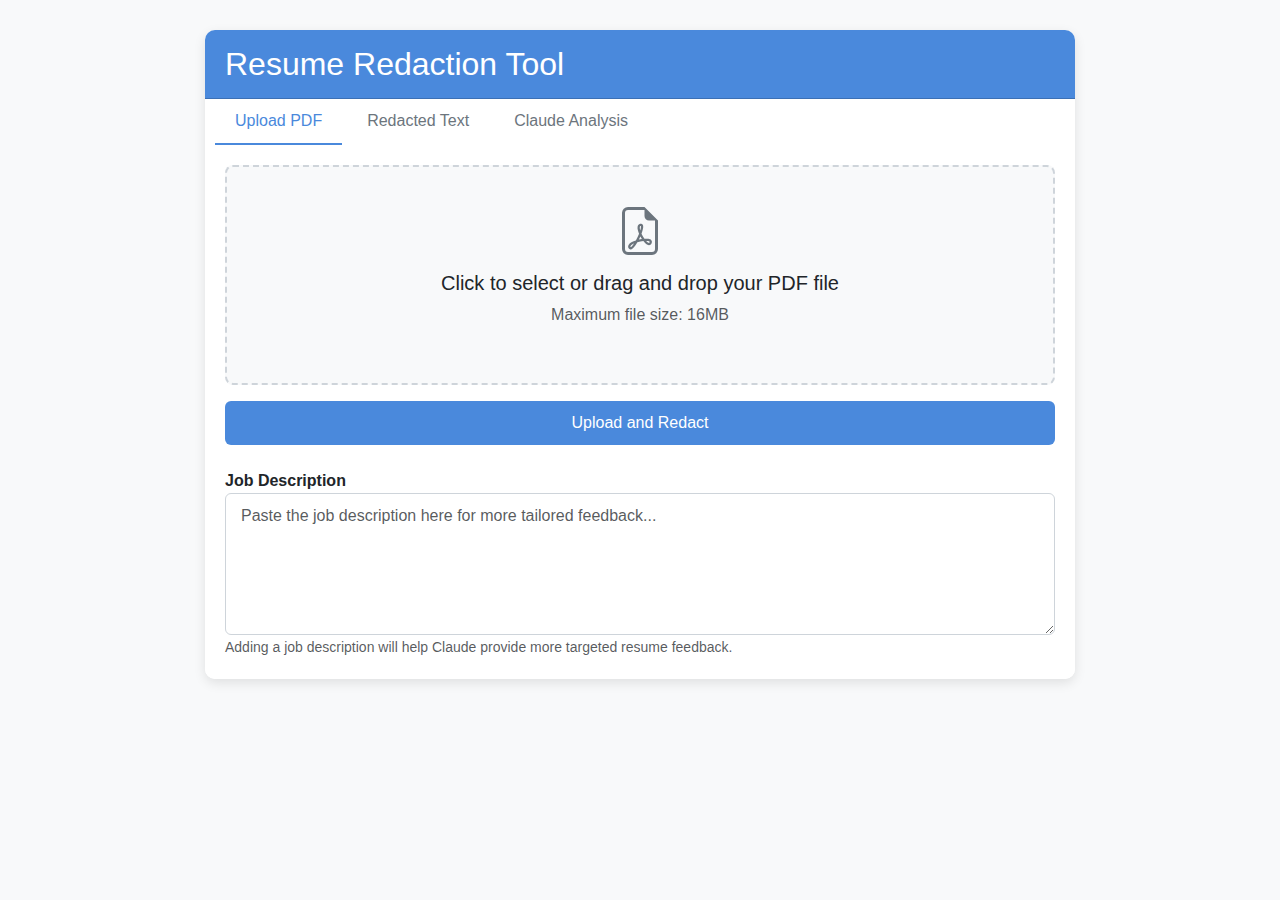
<file: templates/index.html>
<!DOCTYPE html>
<html lang="en">
<head>
    <meta charset="UTF-8">
    <meta name="viewport" content="width=device-width, initial-scale=1.0">
    <title>Resume Redaction Tool</title>
    <link href="https://cdn.jsdelivr.net/npm/bootstrap@5.3.0/dist/css/bootstrap.min.css" rel="stylesheet">
    <style>
        body {
            font-family: 'Segoe UI', Tahoma, Geneva, Verdana, sans-serif;
            background-color: #f8f9fa;
            color: #343a40;
        }
        .container {
            max-width: 900px;
            padding: 30px 15px;
        }
        .card {
            border-radius: 10px;
            box-shadow: 0 4px 12px rgba(0, 0, 0, 0.1);
            margin-bottom: 20px;
            border: none;
        }
        .card-header {
            background-color: #4a89dc;
            color: white;
            border-radius: 10px 10px 0 0 !important;
            padding: 15px 20px;
            font-weight: 600;
        }
        .nav-tabs {
            border-bottom: none;
            padding: 0 10px;
        }
        .nav-tabs .nav-link {
            border: none;
            color: #6c757d;
            border-radius: 5px 5px 0 0;
            padding: 10px 20px;
            margin-right: 5px;
            font-weight: 500;
            transition: all 0.3s ease;
        }
        .nav-tabs .nav-link:hover {
            background-color: #e9ecef;
            color: #495057;
        }
        .nav-tabs .nav-link.active {
            color: #4a89dc;
            background-color: white;
            border-bottom: 3px solid #4a89dc;
        }
        .form-control {
            border-radius: 6px;
            padding: 10px 15px;
            border: 1px solid #ced4da;
        }
        .btn-primary {
            background-color: #4a89dc;
            border: none;
            border-radius: 6px;
            padding: 10px 20px;
            transition: all 0.3s ease;
        }
        .btn-primary:hover {
            background-color: #3a70c0;
            transform: translateY(-2px);
            box-shadow: 0 4px 8px rgba(0, 0, 0, 0.15);
        }
        #textArea {
            min-height: 300px;
            font-family: monospace;
        }
        .custom-file-upload {
            display: block;
            border: 2px dashed #ced4da;
            border-radius: 8px;
            padding: 40px 20px;
            text-align: center;
            background-color: #f8f9fa;
            cursor: pointer;
            transition: all 0.3s ease;
        }
        .custom-file-upload:hover {
            border-color: #4a89dc;
            background-color: #e9ecef;
        }
        .hidden {
            display: none;
        }
        .spinner-border {
            margin-right: 8px;
        }
        .alert {
            border-radius: 6px;
            margin-bottom: 15px;
        }
        #resultPane {
            background-color: #f8f9fc;
            border-radius: 6px;
            padding: 15px;
            white-space: pre-wrap;
            font-family: monospace;
        }
        .tab-content {
            padding: 20px;
            background-color: white;
            border-radius: 0 0 10px 10px;
        }
        #claude-response {
            padding: 15px;
            background-color: #f0f4f8;
            border-radius: 6px;
            white-space: pre-wrap;
        }
    </style>
</head>
<body>
    <div class="container">
        <div class="card">
            <div class="card-header">
                <h2 class="mb-0">Resume Redaction Tool</h2>
            </div>
            
            <ul class="nav nav-tabs" id="myTab" role="tablist">
                <li class="nav-item" role="presentation">
                    <button class="nav-link active" id="upload-tab" data-bs-toggle="tab" data-bs-target="#upload" type="button" role="tab" aria-controls="upload" aria-selected="true">Upload PDF</button>
                </li>
                <li class="nav-item" role="presentation">
                    <button class="nav-link" id="redact-tab" data-bs-toggle="tab" data-bs-target="#redact" type="button" role="tab" aria-controls="redact" aria-selected="false">Redacted Text</button>
                </li>
                <li class="nav-item" role="presentation">
                    <button class="nav-link" id="claude-tab" data-bs-toggle="tab" data-bs-target="#claude" type="button" role="tab" aria-controls="claude" aria-selected="false">Claude Analysis</button>
                </li>
            </ul>
            
            <div class="tab-content" id="myTabContent">
                <!-- Upload Tab -->
                <div class="tab-pane fade show active" id="upload" role="tabpanel" aria-labelledby="upload-tab">
                    <div class="alert alert-info hidden" id="uploadAlert" role="alert"></div>
                    <form id="uploadForm" enctype="multipart/form-data" method="POST">
                        <label for="pdfFileInput" class="custom-file-upload">
                            <svg xmlns="http://www.w3.org/2000/svg" width="48" height="48" fill="#6c757d" class="bi bi-file-earmark-pdf mb-3" viewBox="0 0 16 16">
                                <path d="M14 14V4.5L9.5 0H4a2 2 0 0 0-2 2v12a2 2 0 0 0 2 2h8a2 2 0 0 0 2-2zM9.5 3A1.5 1.5 0 0 0 11 4.5h2V14a1 1 0 0 1-1 1H4a1 1 0 0 1-1-1V2a1 1 0 0 1 1-1h5.5v2z"/>
                                <path d="M4.603 14.087a.81.81 0 0 1-.438-.42c-.195-.388-.13-.776.08-1.102.198-.307.526-.568.897-.787a7.68 7.68 0 0 1 1.482-.645 19.697 19.697 0 0 0 1.062-2.227 7.269 7.269 0 0 1-.43-1.295c-.086-.4-.119-.796-.046-1.136.075-.354.274-.672.65-.823.192-.077.4-.12.602-.077a.7.7 0 0 1 .477.365c.088.164.12.356.127.538.007.188-.012.396-.047.614-.084.51-.27 1.134-.52 1.794a10.954 10.954 0 0 0 .98 1.686 5.753 5.753 0 0 1 1.334.05c.364.066.734.195.96.465.12.144.193.32.2.518.007.192-.047.382-.138.563a1.04 1.04 0 0 1-.354.416.856.856 0 0 1-.51.138c-.331-.014-.654-.196-.933-.417a5.712 5.712 0 0 1-.911-.95 11.651 11.651 0 0 0-1.997.406 11.307 11.307 0 0 1-1.02 1.51c-.292.35-.609.656-.927.787a.793.793 0 0 1-.58.029zm1.379-1.901c-.166.076-.32.156-.459.238-.328.194-.541.383-.647.547-.094.145-.096.25-.04.361.01.022.02.036.026.044a.266.266 0 0 0 .035-.012c.137-.056.355-.235.635-.572a8.18 8.18 0 0 0 .45-.606zm1.64-1.33a12.71 12.71 0 0 1 1.01-.193 11.744 11.744 0 0 1-.51-.858 20.801 20.801 0 0 1-.5 1.05zm2.446.45c.15.163.296.3.435.41.24.19.407.253.498.256a.107.107 0 0 0 .07-.015.307.307 0 0 0 .094-.125.436.436 0 0 0 .059-.2.095.095 0 0 0-.026-.063c-.052-.062-.2-.152-.518-.209a3.876 3.876 0 0 0-.612-.053zM8.078 7.8a6.7 6.7 0 0 0 .2-.828c.031-.188.043-.343.038-.465a.613.613 0 0 0-.032-.198.517.517 0 0 0-.145.04c-.087.035-.158.106-.196.283-.04.192-.03.469.046.822.024.111.054.227.09.346z"/>
                            </svg>
                            <h5>Click to select or drag and drop your PDF file</h5>
                            <p class="text-muted">Maximum file size: 16MB</p>
                        </label>
                        <input type="file" id="pdfFileInput" name="pdf_file" accept=".pdf" class="hidden" required>
                        <div class="d-grid gap-2 mt-3">
                            <button type="submit" class="btn btn-primary" id="uploadButton">
                                <span class="spinner-border spinner-border-sm hidden" id="uploadSpinner" role="status" aria-hidden="true"></span>
                                Upload and Redact
                            </button>
                        </div>
                        <div class="form-group mt-4">
                            <label for="jd_text"><strong>Job Description</strong></label>
                            <textarea class="form-control" id="jd_text" name="jd_text" rows="5" placeholder="Paste the job description here for more tailored feedback..."></textarea>
                            <small class="form-text text-muted">Adding a job description will help Claude provide more targeted resume feedback.</small>
                        </div>
                    </form>
                </div>
                
                <!-- Redacted Text Tab -->
                <div class="tab-pane fade" id="redact" role="tabpanel" aria-labelledby="redact-tab">
                    <div class="alert alert-info hidden" id="redactAlert" role="alert"></div>
                    <div class="mb-3">
                        <label for="textArea" class="form-label">Redacted Text</label>
                        <textarea class="form-control" id="textArea" rows="12"></textarea>
                    </div>
                    <div class="d-flex justify-content-between">
                        <button class="btn btn-secondary" id="downloadButton">Download as Text</button>
                        <button class="btn btn-primary" id="approveButton">Approve and Send to Claude</button>
                    </div>
                </div>
                
                <!-- Claude Analysis Tab -->
                <div class="tab-pane fade" id="claude" role="tabpanel" aria-labelledby="claude-tab">
                    <div class="alert alert-info hidden" id="claudeAlert" role="alert"></div>
                    <div class="mb-3">
                        <h4>Claude's Analysis</h4>
                        <div id="claude-spinner" class="text-center my-5 hidden">
                            <div class="spinner-border text-primary" role="status">
                                <span class="visually-hidden">Loading...</span>
                            </div>
                            <p class="mt-3">Processing with Claude...</p>
                        </div>
                        <div id="claude-response" class="mt-3"></div>
                    </div>
                </div>
            </div>
        </div>
    </div>

    <script src="https://cdn.jsdelivr.net/npm/bootstrap@5.3.0/dist/js/bootstrap.bundle.min.js"></script>
    <script>
        document.addEventListener('DOMContentLoaded', function() {
            const uploadForm = document.getElementById('uploadForm');
            const pdfFileInput = document.getElementById('pdfFileInput');
            const jdText = document.getElementById('jd_text');
            const textArea = document.getElementById('textArea');
            const uploadButton = document.getElementById('uploadButton');
            const uploadSpinner = document.getElementById('uploadSpinner');
            const downloadButton = document.getElementById('downloadButton');
            const approveButton = document.getElementById('approveButton');
            const uploadAlert = document.getElementById('uploadAlert');
            const redactAlert = document.getElementById('redactAlert');
            const claudeAlert = document.getElementById('claudeAlert');
            const claudeResponse = document.getElementById('claude-response');
            const claudeSpinner = document.getElementById('claude-spinner');
            
            // Tab elements
            const uploadTab = document.getElementById('upload-tab');
            const redactTab = document.getElementById('redact-tab');
            const claudeTab = document.getElementById('claude-tab');
            
            // Bootstrap 5 tab objects
            const uploadTabObj = new bootstrap.Tab(uploadTab);
            const redactTabObj = new bootstrap.Tab(redactTab);
            const claudeTabObj = new bootstrap.Tab(claudeTab);
            
            // Handle file selection UI
            const customFileUpload = document.querySelector('.custom-file-upload');
            customFileUpload.addEventListener('click', function() {
                pdfFileInput.click();
            });
            
            pdfFileInput.addEventListener('change', function() {
                if (this.files && this.files[0]) {
                    customFileUpload.querySelector('h5').textContent = this.files[0].name;
                    customFileUpload.style.borderColor = '#4a89dc';
                }
            });
            
            // Drag and drop handling
            ['dragenter', 'dragover', 'dragleave', 'drop'].forEach(eventName => {
                customFileUpload.addEventListener(eventName, preventDefaults, false);
            });
            
            function preventDefaults(e) {
                e.preventDefault();
                e.stopPropagation();
            }
            
            ['dragenter', 'dragover'].forEach(eventName => {
                customFileUpload.addEventListener(eventName, highlight, false);
            });
            
            ['dragleave', 'drop'].forEach(eventName => {
                customFileUpload.addEventListener(eventName, unhighlight, false);
            });
            
            function highlight() {
                customFileUpload.style.borderColor = '#4a89dc';
                customFileUpload.style.backgroundColor = '#e9ecef';
            }
            
            function unhighlight() {
                customFileUpload.style.borderColor = '#ced4da';
                customFileUpload.style.backgroundColor = '#f8f9fa';
            }
            
            customFileUpload.addEventListener('drop', handleDrop, false);
            
            function handleDrop(e) {
                const dt = e.dataTransfer;
                const files = dt.files;
                if (files && files.length > 0) {
                    pdfFileInput.files = files;
                    customFileUpload.querySelector('h5').textContent = files[0].name;
                }
            }
            
            // Form submission
            uploadForm.addEventListener('submit', function(e) {
                e.preventDefault();
                
                // <!-- 
                // if (!pdfFileInput.files || pdfFileInput.files.length === 0) {
                    // showAlert(uploadAlert, 'Please select a PDF file first.', 'warning');
                   // return;
              //  }
                // -->
                const formData = new FormData();
                formData.append('pdf_file', pdfFileInput.files[0]);
                formData.append('jd_text', jdText.value);
                
                // Show loading state

                // uploadButton.disabled = true;
                // uploadSpinner.classList.remove('hidden');
                uploadButton.textContent = ' Processing...';
                // uploadSpinner.parentNode.insertBefore(uploadSpinner, uploadButton.firstChild); 
                
                
                fetch('/upload', {
                    method: 'POST',
                    body: formData
                })
                .then(response => response.json())
                .then(data => {
                    if (data.error) {
                        throw new Error(data.error);
                    }
                    
                    // Update textarea with redacted text
                    textArea.value = data.redacted_text;
                    
                    // Auto-switch to redact tab if flag is present
                    if (data.auto_switch_tab) {
                        redactTabObj.show();
                    }
                    
                    showAlert(redactAlert, 'PDF successfully redacted! Review the text and approve or make changes.', 'success');
                })
                .catch(error => {
                    showAlert(uploadAlert, 'Error: ' + error.message, 'danger');
                })
                .finally(() => {
                    // Reset button state
                    uploadButton.disabled = false;
                    uploadSpinner.classList.add('hidden');
                    uploadButton.textContent = 'Upload and Redact';
                });
            });
            
            // Download button
            downloadButton.addEventListener('click', function() {
                const text = textArea.value;
                
                if (!text) {
                    showAlert(redactAlert, 'No text to download.', 'warning');
                    return;
                }
                
                const formData = new FormData();
                formData.append('text', text);
                
                fetch('/download', {
                    method: 'POST',
                    body: formData
                })
                .then(response => {
                    if (!response.ok) {
                        throw new Error('Failed to download file');
                    }
                    return response.blob();
                })
                .then(blob => {
                    const url = window.URL.createObjectURL(blob);
                    const a = document.createElement('a');
                    a.style.display = 'none';
                    a.href = url;
                    a.download = 'redacted_text.txt';
                    document.body.appendChild(a);
                    a.click();
                    window.URL.revokeObjectURL(url);
                })
                .catch(error => {
                    showAlert(redactAlert, 'Error: ' + error.message, 'danger');
                });
            });
            
            // Approve and process with Claude button
            approveButton.addEventListener('click', function() {
                const redactedText = textArea.value;
                
                if (!redactedText) {
                    showAlert(redactAlert, 'No text to process.', 'warning');
                    return;
                }
                
                // Switch to Claude tab
                claudeTabObj.show();
                
                // Show loading state
                claudeSpinner.classList.remove('hidden');
                claudeResponse.innerHTML = '';
                
                const formData = new FormData();
                formData.append('redacted_text', redactedText);
                formData.append('job_description', jdText.value);
                
                fetch('/process_with_claude', {
                    method: 'POST',
                    body: formData
                })
                .then(response => response.json())
                .then(data => {
                    if (!data.success) {
                        throw new Error(data.error || 'An unknown error occurred');
                    }
                    
                    // Display Claude's response
                    claudeResponse.textContent = data.claude_response;
                    showAlert(claudeAlert, 'Claude has analyzed your redacted resume!', 'success');
                })
                .catch(error => {
                    showAlert(claudeAlert, 'Error: ' + error.message, 'danger');
                })
                .finally(() => {
                    // Hide spinner
                    claudeSpinner.classList.add('hidden');
                });
            });
            
            // Utility function for alerts
            function showAlert(element, message, type) {
                element.innerHTML = message;
                element.className = `alert alert-${type}`;
                element.classList.remove('hidden');
                
                // Auto-hide after 5 seconds
                setTimeout(() => {
                    element.classList.add('hidden');
                }, 5000);
            }
        });
    </script>
</body>
</html>
</file>
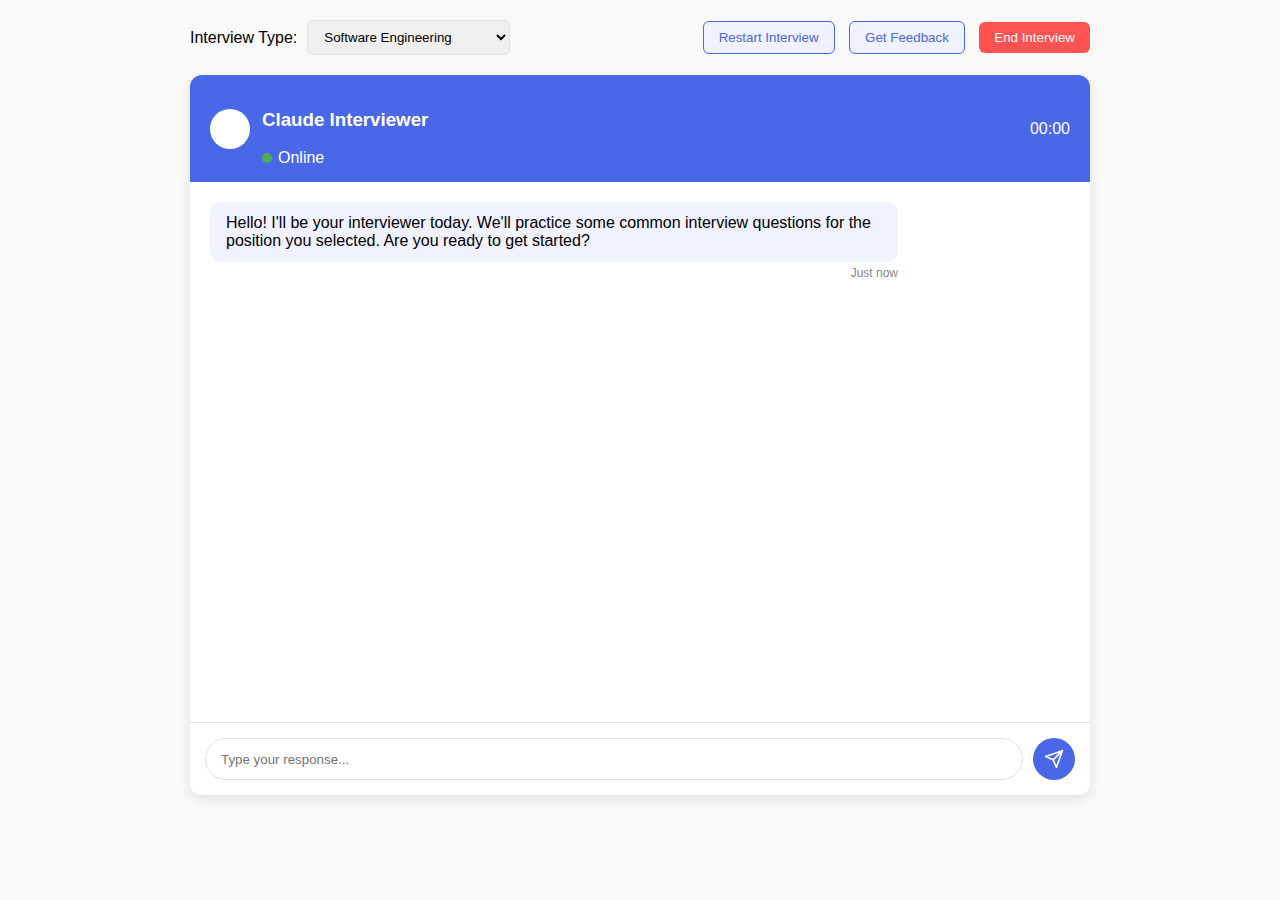
<file: templates/mock_interview.html>
<!DOCTYPE html>
<html lang="en">
<head>
    <meta charset="UTF-8">
    <meta name="viewport" content="width=device-width, initial-scale=1.0">
    <title>Mock Interview with Claude</title>
    <style>
        body {
            font-family: 'Segoe UI', Tahoma, Geneva, Verdana, sans-serif;
            max-width: 900px;
            margin: 0 auto;
            padding: 20px;
            background-color: #f9f9f9;
        }
        .chat-container {
            background-color: white;
            border-radius: 12px;
            box-shadow: 0 4px 12px rgba(0, 0, 0, 0.1);
            overflow: hidden;
            display: flex;
            flex-direction: column;
            height: 80vh;
        }
        .chat-header {
            background-color: #4a67e8;
            color: white;
            padding: 15px 20px;
            display: flex;
            align-items: center;
            justify-content: space-between;
        }
        .interviewer-info {
            display: flex;
            align-items: center;
        }
        .interviewer-avatar {
            width: 40px;
            height: 40px;
            border-radius: 50%;
            background-color: white;
            margin-right: 12px;
            display: flex;
            align-items: center;
            justify-content: center;
        }
        .status-indicator {
            width: 10px;
            height: 10px;
            background-color: #4caf50;
            border-radius: 50%;
            margin-right: 6px;
        }
        .chat-messages {
            flex: 1;
            overflow-y: auto;
            padding: 20px;
        }
        .message {
            margin-bottom: 15px;
            max-width: 80%;
        }
        .message.interviewer {
            margin-right: auto;
        }
        .message.user {
            margin-left: auto;
        }
        .message-content {
            padding: 12px 16px;
            border-radius: 12px;
        }
        .interviewer .message-content {
            background-color: #f0f2ff;
        }
        .user .message-content {
            background-color: #4a67e8;
            color: white;
        }
        .message-time {
            font-size: 0.75rem;
            color: #888;
            margin-top: 4px;
            text-align: right;
        }
        .typing-indicator {
            display: flex;
            padding: 12px 16px;
            background-color: #f0f2ff;
            border-radius: 12px;
            margin-bottom: 15px;
            max-width: 80px;
            margin-right: auto;
        }
        .typing-indicator span {
            height: 8px;
            width: 8px;
            margin: 0 2px;
            background-color: #8e99f3;
            border-radius: 50%;
            display: inline-block;
            animation: bounce 1.3s linear infinite;
        }
        .typing-indicator span:nth-child(2) {
            animation-delay: 0.15s;
        }
        .typing-indicator span:nth-child(3) {
            animation-delay: 0.3s;
        }
        @keyframes bounce {
            0%, 60%, 100% {
                transform: translateY(0);
            }
            30% {
                transform: translateY(-4px);
            }
        }
        .chat-input {
            display: flex;
            padding: 15px;
            border-top: 1px solid #e0e0e0;
            background-color: white;
        }
        .chat-input input {
            flex: 1;
            padding: 12px 15px;
            border: 1px solid #e0e0e0;
            border-radius: 25px;
            outline: none;
        }
        .chat-input button {
            background-color: #4a67e8;
            color: white;
            border: none;
            border-radius: 50%;
            width: 42px;
            height: 42px;
            margin-left: 10px;
            cursor: pointer;
            display: flex;
            align-items: center;
            justify-content: center;
        }
        .chat-input button:hover {
            background-color: #3951d4;
        }
        .controls {
            margin-bottom: 20px;
            display: flex;
            justify-content: space-between;
            align-items: center;
        }
        .interview-type {
            display: flex;
            align-items: center;
        }
        .interview-type select {
            margin-left: 10px;
            padding: 8px 12px;
            border-radius: 6px;
            border: 1px solid #e0e0e0;
        }
        .action-buttons button {
            background-color: #f0f2ff;
            border: 1px solid #4a67e8;
            color: #4a67e8;
            padding: 8px 15px;
            border-radius: 6px;
            margin-left: 10px;
            cursor: pointer;
        }
        .action-buttons button.end-interview {
            background-color: #ff5252;
            color: white;
            border: none;
        }
        .hidden {
            display: none;
        }
    </style>
</head>
<body>
    <div class="controls">
        <div class="interview-type">
            <label for="interview-selector">Interview Type:</label>
            <select id="interview-selector">
                <option value="software">Software Engineering</option>
                <option value="product">Product Management</option>
                <option value="data">Data Science</option>
                <option value="sales">Sales</option>
                <option value="marketing">Marketing</option>
                <option value="design">UX/UI Design</option>
                <option value="general">General Interview Practice</option>
            </select>
        </div>
        <div class="action-buttons">
            <button id="restart-btn">Restart Interview</button>
            <button id="feedback-btn">Get Feedback</button>
            <button class="end-interview" id="end-btn">End Interview</button>
        </div>
    </div>

    <div class="chat-container">
        <div class="chat-header">
            <div class="interviewer-info">
                <div class="interviewer-avatar">C</div>
                <div>
                    <h3>Claude Interviewer</h3>
                    <div style="display: flex; align-items: center;">
                        <div class="status-indicator"></div>
                        <span>Online</span>
                    </div>
                </div>
            </div>
            <div>
                <span id="interview-timer">00:00</span>
            </div>
        </div>
        <div class="chat-messages" id="chat-messages">
            <div class="message interviewer">
                <div class="message-content">
                    Hello! I'll be your interviewer today. We'll practice some common interview questions for the position you selected. Are you ready to get started?
                </div>
                <div class="message-time">Just now</div>
            </div>
        </div>
        <div class="chat-input">
            <input type="text" id="user-input" placeholder="Type your response..." autocomplete="off">
            <button id="send-btn">
                <svg xmlns="http://www.w3.org/2000/svg" width="20" height="20" viewBox="0 0 24 24" fill="none" stroke="currentColor" stroke-width="2" stroke-linecap="round" stroke-linejoin="round"><line x1="22" y1="2" x2="11" y2="13"></line><polygon points="22 2 15 22 11 13 2 9 22 2"></polygon></svg>
            </button>
        </div>
    </div>

    <script>
        document.addEventListener('DOMContentLoaded', function() {
            const chatMessages = document.getElementById('chat-messages');
            const userInput = document.getElementById('user-input');
            const sendBtn = document.getElementById('send-btn');
            const interviewSelector = document.getElementById('interview-selector');
            const restartBtn = document.getElementById('restart-btn');
            const feedbackBtn = document.getElementById('feedback-btn');
            const endBtn = document.getElementById('end-btn');
            const timer = document.getElementById('interview-timer');
            
            let interviewType = interviewSelector.value;
            let startTime;
            let timerInterval;
            let isTyping = false;
            let interviewEnded = false;

            // Start the timer
            function startTimer() {
                startTime = new Date();
                timerInterval = setInterval(updateTimer, 1000);
            }

            // Update the timer display
            function updateTimer() {
                const now = new Date();
                const diff = Math.floor((now - startTime) / 1000);
                const minutes = Math.floor(diff / 60).toString().padStart(2, '0');
                const seconds = (diff % 60).toString().padStart(2, '0');
                timer.textContent = `${minutes}:${seconds}`;
            }

            // Add a message to the chat
            function addMessage(sender, content) {
                const messageDiv = document.createElement('div');
                messageDiv.className = `message ${sender}`;
                
                const messageContent = document.createElement('div');
                messageContent.className = 'message-content';
                messageContent.textContent = content;
                
                const messageTime = document.createElement('div');
                messageTime.className = 'message-time';
                messageTime.textContent = 'Just now';
                
                messageDiv.appendChild(messageContent);
                messageDiv.appendChild(messageTime);
                
                chatMessages.appendChild(messageDiv);
                chatMessages.scrollTop = chatMessages.scrollHeight;
            }
            
            // Show typing indicator
            function showTypingIndicator() {
                if (isTyping) return;
                isTyping = true;
                
                const typingDiv = document.createElement('div');
                typingDiv.className = 'typing-indicator';
                typingDiv.id = 'typing-indicator';
                
                for (let i = 0; i < 3; i++) {
                    const dot = document.createElement('span');
                    typingDiv.appendChild(dot);
                }
                
                chatMessages.appendChild(typingDiv);
                chatMessages.scrollTop = chatMessages.scrollHeight;
            }
            
            // Hide typing indicator
            function hideTypingIndicator() {
                isTyping = false;
                const typingIndicator = document.getElementById('typing-indicator');
                if (typingIndicator) {
                    typingIndicator.remove();
                }
            }

            // Send user message to the server and get response
            async function sendMessage() {
                const message = userInput.value.trim();
                if (message === '') return;
                
                addMessage('user', message);
                userInput.value = '';
                
                if (interviewEnded) return;
                
                showTypingIndicator();
                
                try {
                    const response = await fetch('/interview', {
                        method: 'POST',
                        headers: {
                            'Content-Type': 'application/json'
                        },
                        body: JSON.stringify({
                            message: message,
                            interview_type: interviewType
                        })
                    });
                    
                    const data = await response.json();
                    setTimeout(() => {
                        hideTypingIndicator();
                        addMessage('interviewer', data.response);
                    }, 1000); // Simulate typing delay
                    
                } catch (error) {
                    hideTypingIndicator();
                    addMessage('interviewer', 'Sorry, there was an error processing your response. Please try again.');
                    console.error('Error:', error);
                }
            }
            
            // Restart the interview
            async function restartInterview() {
                interviewEnded = false;
                clearInterval(timerInterval);
                startTimer();
                
                chatMessages.innerHTML = '';
                interviewType = interviewSelector.value;
                
                showTypingIndicator();
                
                try {
                    const response = await fetch('/start_interview', {
                        method: 'POST',
                        headers: {
                            'Content-Type': 'application/json'
                        },
                        body: JSON.stringify({
                            interview_type: interviewType
                        })
                    });
                    
                    const data = await response.json();
                    setTimeout(() => {
                        hideTypingIndicator();
                        addMessage('interviewer', data.response);
                    }, 1000);
                    
                } catch (error) {
                    hideTypingIndicator();
                    addMessage('interviewer', 'Sorry, there was an error starting the interview. Please try again.');
                    console.error('Error:', error);
                }
            }
            
            // Get feedback for the interview
            async function getFeedback() {
                if (!interviewEnded) {
                    showTypingIndicator();
                    
                    try {
                        const response = await fetch('/feedback', {
                            method: 'POST',
                            headers: {
                                'Content-Type': 'application/json'
                            }
                        });
                        
                        const data = await response.json();
                        setTimeout(() => {
                            hideTypingIndicator();
                            addMessage('interviewer', data.feedback);
                            interviewEnded = true;
                        }, 1500);
                        
                    } catch (error) {
                        hideTypingIndicator();
                        addMessage('interviewer', 'Sorry, there was an error getting feedback. Please try again.');
                        console.error('Error:', error);
                    }
                }
            }
            
            // End the interview
            function endInterview() {
                interviewEnded = true;
                clearInterval(timerInterval);
                addMessage('interviewer', 'Thank you for participating in this mock interview. You can restart to try again or get feedback on your performance.');
            }
            
            // Event listeners
            sendBtn.addEventListener('click', sendMessage);
            userInput.addEventListener('keypress', (e) => {
                if (e.key === 'Enter') sendMessage();
            });
            
            restartBtn.addEventListener('click', restartInterview);
            feedbackBtn.addEventListener('click', getFeedback);
            endBtn.addEventListener('click', endInterview);
            
            // Initialize the timer when the page loads
            startTimer();
        });
    </script>
</body>
</html>
</file>
